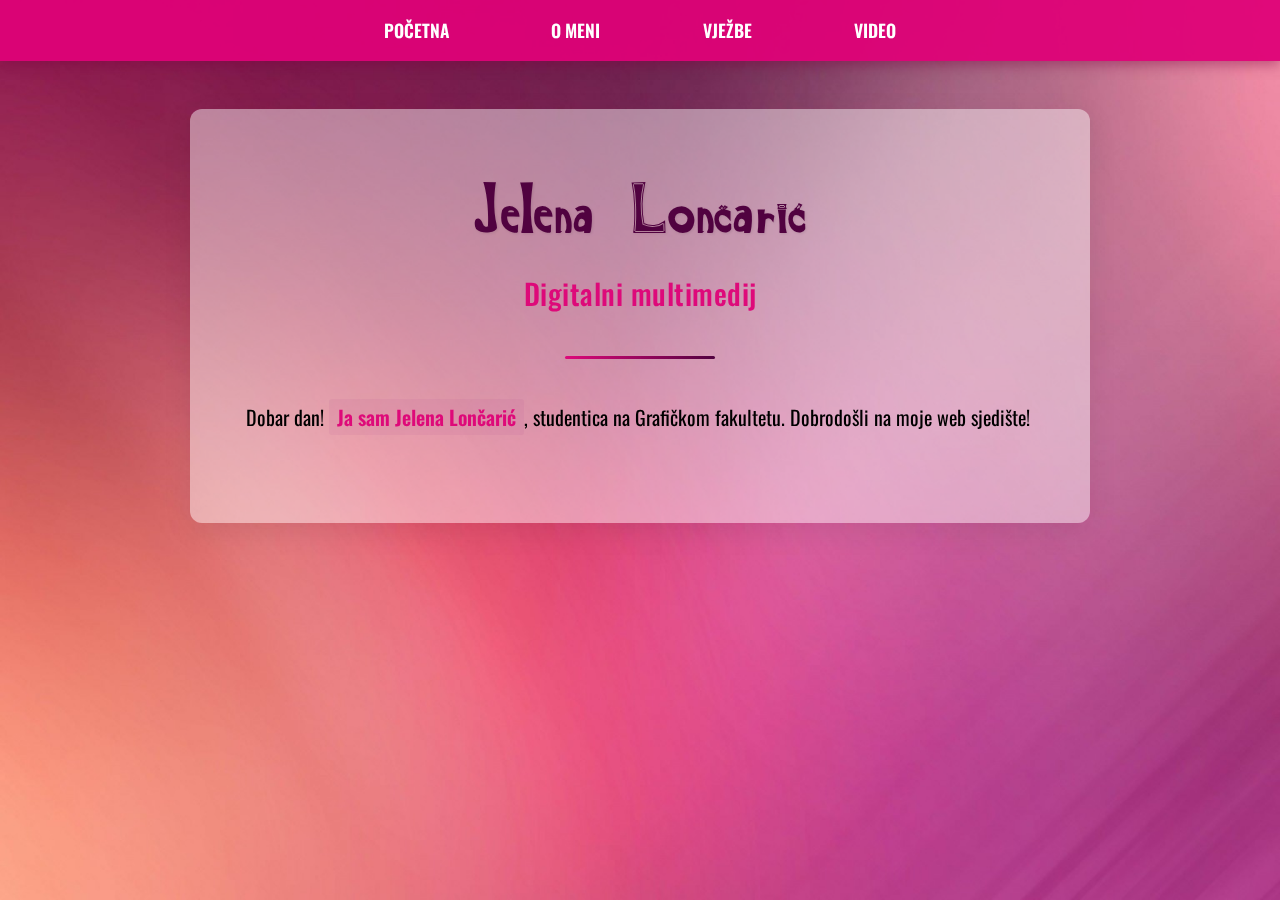
<file: index.html>
<!DOCTYPE html>
<html lang="hr">

<head>
    <meta charset="UTF-8">
    <meta name="viewport" content="width=device-width, initial-scale=1.0">
    <title>Jelena Lončarić</title>
    <link rel="stylesheet" href="style.css">

    <!--fontovi-->
    <link rel="preconnect" href="https://fonts.googleapis.com">
    <link rel="preconnect" href="https://fonts.gstatic.com" crossorigin>
    <link href="https://fonts.googleapis.com/css2?family=Oswald:wght@200..700&display=swap" rel="stylesheet">

    <!---favicon-->
    <link rel="icon" type="image/x-icon" href="slike/cherry-blossom.png">
</head>

<body>
    <div class="background-image"></div>

    <nav>
        <ul class="nav-list">
            <li><a href="index.html">POČETNA</a></li>
            <li><a href="o_meni.html">O MENI</a></li>
            <li><a href="vjezbe.html">VJEŽBE</a></li>
            <li><a href="video.html">VIDEO</a></li>
        </ul>
    </nav>

    <div class="container">
        <div class="content">
            <h1 class="h1-pocetna">Jelena Lončarić</h1>
            <h2>Digitalni multimedij</h2>

            <div class="divider"></div>

            <div class="tekst">
                <p>Dobar dan! <span class="span-pocetna">Ja sam Jelena Lončarić</span>, studentica na Grafičkom
                    fakultetu. Dobrodošli na moje web sjedište!</p>
            </div>

        </div>
    </div>

</body>

</html>
</file>
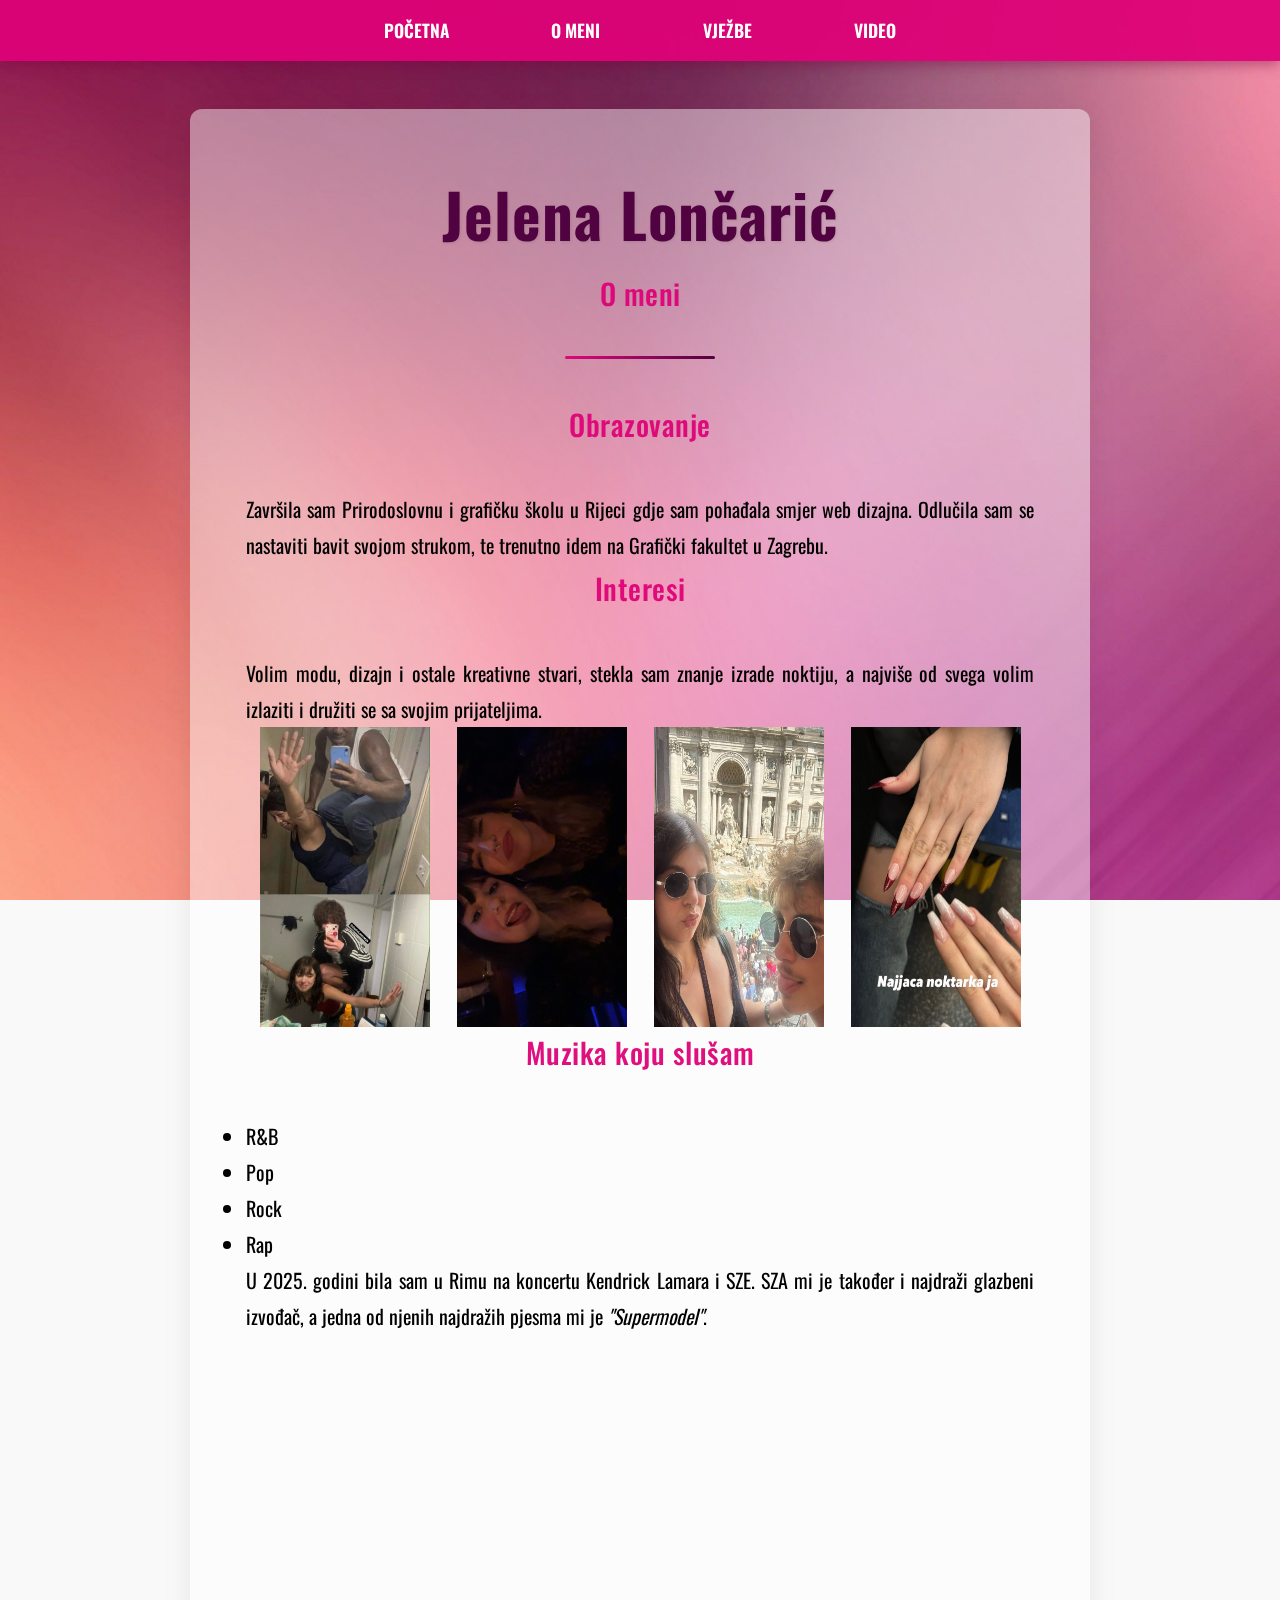
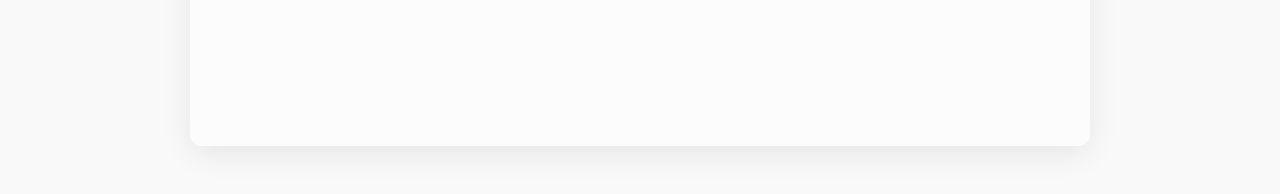
<file: o_meni.html>
<!DOCTYPE html>
<html lang="hr">

<head>
    <meta charset="UTF-8">
    <meta name="viewport" content="width=device-width, initial-scale=1.0">
    <title>Jelena Lončarić - O meni</title>
    <link rel="stylesheet" href="style.css">

    <!--fontovi-->
    <link rel="preconnect" href="https://fonts.googleapis.com">
    <link rel="preconnect" href="https://fonts.gstatic.com" crossorigin>
    <link href="https://fonts.googleapis.com/css2?family=Oswald:wght@200..700&display=swap" rel="stylesheet">

    <!---favicon-->
    <link rel="icon" type="image/x-icon" href="slike/cherry-blossom.png">
</head>

<body>
    <div class="background-image"></div>

    <nav>
        <ul class="nav-list">
            <li><a href="index.html">POČETNA</a></li>
            <li><a href="o_meni.html">O MENI</a></li>
            <li><a href="vjezbe.html">VJEŽBE</a></li>
            <li><a href="video.html">VIDEO</a></li>
        </ul>
    </nav>

    <div class="container">
        <div class="content">
            <h1>Jelena Lončarić</h1>
            <h2>O meni</h2>

            <div class="divider"></div>



            <div class="tekst">
                <h2>Obrazovanje</h2>

                <p>Završila sam Prirodoslovnu i grafičku školu u Rijeci gdje sam pohađala smjer web dizajna. Odlučila
                    sam se nastaviti bavit svojom strukom, te trenutno idem na Grafički fakultet u Zagrebu.</p>

                <h2>Interesi</h2>
                <p>Volim modu, dizajn i ostale kreativne stvari, stekla sam znanje izrade noktiju, a najviše od svega
                    volim izlaziti i družiti se sa svojim prijateljima.</p>

                <div class="galerija">
                    <img src="slike/ja_i_daniel.jpeg">
                    <img src="slike/ja_i_enin.JPG">
                    <img src="slike/ja_i_filip.JPG">
                    <img src="slike/nokti.jpg">
                </div>

                <h2>Muzika koju slušam</h2>
                <ul>
                    <li>R&B</li>
                    <li>Pop</li>
                    <li>Rock</li>
                    <li>Rap</li>
                </ul>

                <p>U 2025. godini bila sam u Rimu na koncertu Kendrick Lamara i SZE. SZA mi je također i najdraži
                    glazbeni izvođač, a jedna od njenih najdražih pjesma mi je <i>"Supermodel"</i>.</p>

                <iframe width="560" height="315" src="https://www.youtube.com/embed/_l4JICxZYlk?si=DTQRzxmm1aJeVeE7"
                    title="YouTube video player" frameborder="0"
                    allow="accelerometer; autoplay; clipboard-write; encrypted-media; gyroscope; picture-in-picture; web-share"
                    referrerpolicy="strict-origin-when-cross-origin" allowfullscreen></iframe>

            </div>

        </div>
    </div>

</body>

</html>
</file>
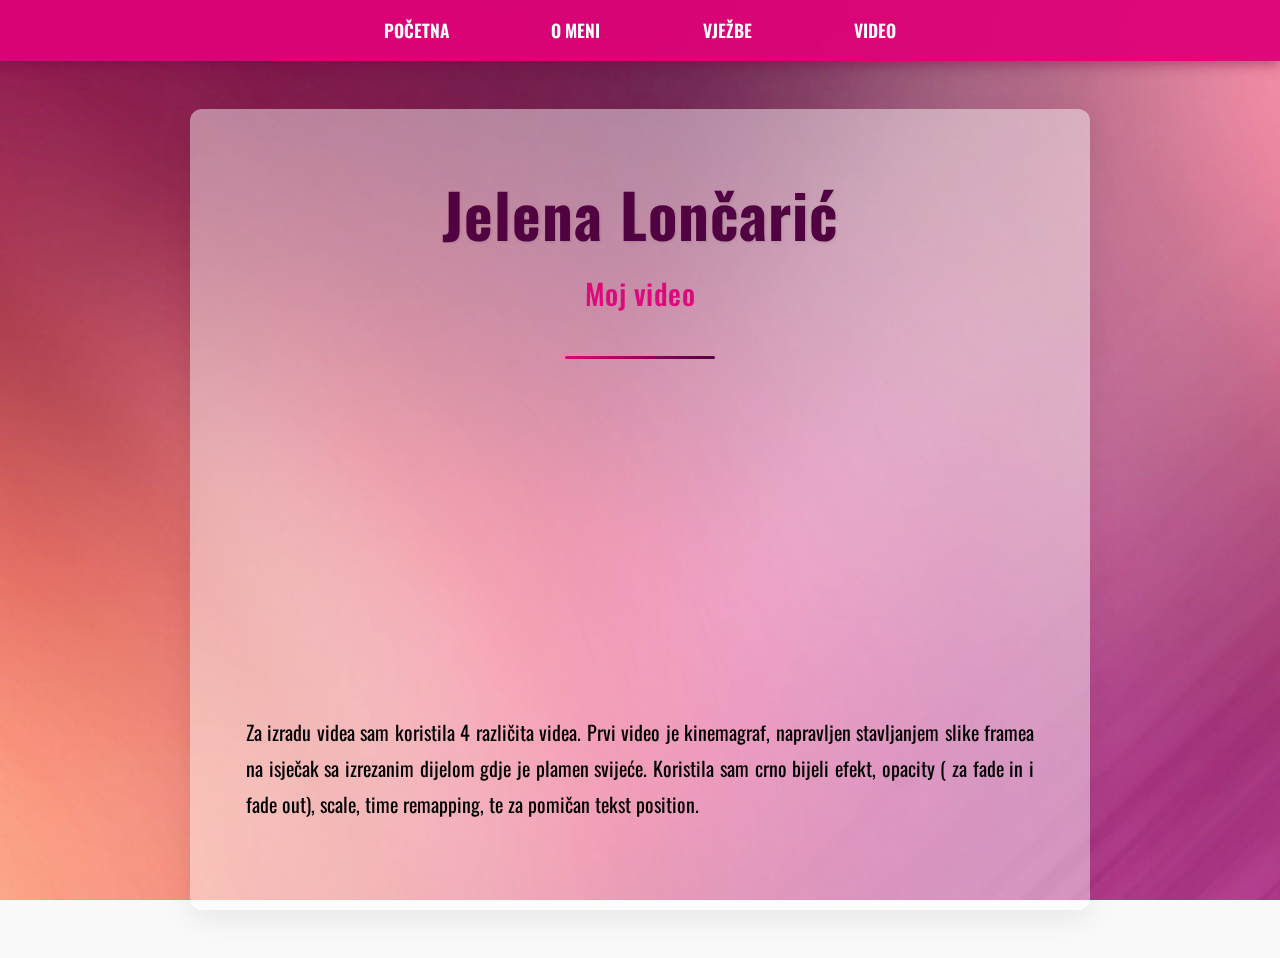
<file: video.html>
<!DOCTYPE html>
<html lang="hr">

<head>
    <meta charset="UTF-8">
    <meta name="viewport" content="width=device-width, initial-scale=1.0">
    <title>Video</title>
    <link rel="stylesheet" href="style.css">

    <!--fontovi-->
    <link rel="preconnect" href="https://fonts.googleapis.com">
    <link rel="preconnect" href="https://fonts.gstatic.com" crossorigin>
    <link href="https://fonts.googleapis.com/css2?family=Oswald:wght@200..700&display=swap" rel="stylesheet">

    <!---favicon-->
    <link rel="icon" type="image/x-icon" href="slike/cherry-blossom.png">
</head>

<body>
    <div class="background-image"></div>

    <nav>
        <ul class="nav-list">
            <li><a href="index.html">POČETNA</a></li>
            <li><a href="o_meni.html">O MENI</a></li>
            <li><a href="vjezbe.html">VJEŽBE</a></li>
            <li><a href="video.html">VIDEO</a></li>
        </ul>
    </nav>

    <div class="container">
        <div class="content">
            <h1>Jelena Lončarić</h1>
            <h2>Moj video</h2>

            <div class="divider"></div>

            <div class="poravnanje-video">
                <iframe class="moj-video" width="560" height="315" src="https://www.youtube.com/embed/F2qW4QCSMdU?si=pWxNk0j2cMAfUvzj"
                    title="YouTube video player" frameborder="0"
                    allow="accelerometer; autoplay; clipboard-write; encrypted-media; gyroscope; picture-in-picture; web-share"
                    referrerpolicy="strict-origin-when-cross-origin" allowfullscreen></iframe>

                <div class="tekst">
                    <p>Za izradu videa sam koristila 4 različita videa. Prvi video je kinemagraf, napravljen stavljanjem slike framea na isječak sa izrezanim dijelom gdje je plamen svijeće. Koristila sam crno bijeli efekt, opacity ( za fade in i fade out), scale, time remapping, te za pomičan tekst position.</p>
                </div>
            </div>

        </div>
    </div>

</body>

</html>
</file>
<file: style.css>
* {
     margin: 0;
     padding: 0;
     box-sizing: border-box;
 }

 @font-face {
     font-family: "JelenaLoncaric";
     src: url("JelenaLoncaric.ttf");
 }

 .oswald {
     font-family: "Oswald", sans-serif;
     font-optical-sizing: auto;
     font-style: normal;
 }

 body {
     font-family: "Oswald", sans-serif;
     font-weight: 400;
     line-height: 1.6;
     color: #000000;
     min-height: 100vh;
     background-color: #f9f9f9;
 }

 .background-image {
     position: fixed;
     top: 0;
     left: 0;
     width: 100%;
     height: 100%;
     background-image: url('slike/pozadina.jpg');
     background-size: cover;
     background-position: center;
     background-repeat: no-repeat;
     z-index: -1;
 }

 nav {
     background-color: rgba(222, 2, 119, 0.95);
     padding: 1rem 0;
     box-shadow: 0 4px 12px rgba(126, 3, 64, 0.434);
 }

 .nav-list {
     display: flex;
     justify-content: center;
     list-style: none;
 }

 .nav-list li {
     margin: 0 2rem;
 }

 .nav-list a {
     color: white;
     text-decoration: none;
     font-weight: 600;
     font-size: 1.1rem;
     padding: 0.5rem 1.2rem;
     border-radius: 4px;
     transition: all 0.3s ease;
     position: relative;
 }

 .nav-list a:hover {
     background-color: rgba(255, 255, 255, 0.15);
     transform: translateY(-2px);
 }

 .nav-list a::after {
     content: '';
     position: absolute;
     bottom: 0;
     left: 50%;
     transform: translateX(-50%);
     width: 0;
     height: 2px;
     background-color: #510240;
     transition: width 0.3s ease;
 }

 .nav-list a:hover::after {
     width: 80%;
 }

 .container {
     width: 1200px;
     margin: 0 auto;
     padding: 3rem 0;
 }

 .content {
     background-color: rgba(255, 255, 255, 0.45);
     border-radius: 12px;
     padding: 3.5rem;
     box-shadow: 0 8px 30px rgba(0, 0, 0, 0.08);
     width: 900px;
     margin: 0 auto;
     position: relative;
     overflow: hidden;
 }

 .h1-pocetna {
     font-family: "JelenaLoncaric";
     /* Font iz prve vježbe */
     font-size: 3.8rem;
     color: #510240;
     text-align: center;
     margin-bottom: 0.5rem;
     letter-spacing: 1px;
     text-shadow: 1px 1px 3px rgba(0, 0, 0, 0.1);
 }

 h1 {
     font-size: 3.8rem;
     color: #510240;
     text-align: center;
     margin-bottom: 0.5rem;
     letter-spacing: 1px;
     text-shadow: 1px 1px 3px rgba(0, 0, 0, 0.1);
 }

 h2 {
     font-size: 1.8rem;
     color: rgba(222, 2, 119, 0.95);
     text-align: center;
     margin-bottom: 2.5rem;
     font-weight: 500;
     letter-spacing: 0.5px;
 }

 .tekst {
     font-size: 1.25rem;
     line-height: 1.8;
     color: #000000;
     margin-bottom: 2rem;
     text-align: justify;
 }


 .span-pocetna {
     color: rgba(222, 2, 119, 0.95);
     font-weight: 600;
     background-color: rgba(175, 76, 150, 0.1);
     padding: 0.2rem 0.5rem;
     border-radius: 3px;
 }

 .divider {
     height: 3px;
     width: 150px;
     background: linear-gradient(to right, rgba(222, 2, 119, 0.95), #510240);
     margin: 1.5rem auto 2.5rem;
     border-radius: 2px;
 }

 /*galerija*/

 .galerija {
     display: flex;
     align-items: center;
     justify-content: space-around;
 }

 .galerija img {
     width: 170px;
     height: 300px;
 }

 .galerija img:hover {
     border: #510240 5px solid;
 }

 .illustrator {
     display: flex;
     flex-direction: column;
     align-items: center;
 }

 .illustrator p {
     text-align: center;
 }

 .projektni {
     display: flex;
     flex-direction: column;
     align-items: center;
 }

 .il-img1 {
     padding: 2em;
 }

 .il-img2 {
     padding: 2em;
 }

 .il-img3 {
     padding: 2em;
 }

 .pro-img1 {
     padding: 4em;
 }

 .photoshop {
     display: flex;
     flex-direction: column;
     align-items: center;
 }

 .photoshop p {
     text-align: center;
 }

 .ph-img1 {
     padding: 2em;
 }

 .ph-img2 {
     padding: 2em;
 }

 .ph-img3 {
     padding: 2em;
 }

 .pro-img2 {
     padding: 4em;
 }

 .premiere {
     display: flex;
     flex-direction: column;
     align-items: center;
 }

 .premiere p{
    text-align: center;
 }

 .poravnanje-video{
    display: flex;
    flex-direction: column;
    align-items: center;
 }

 .moj-video{
    padding: 10px;
 }
</file>
